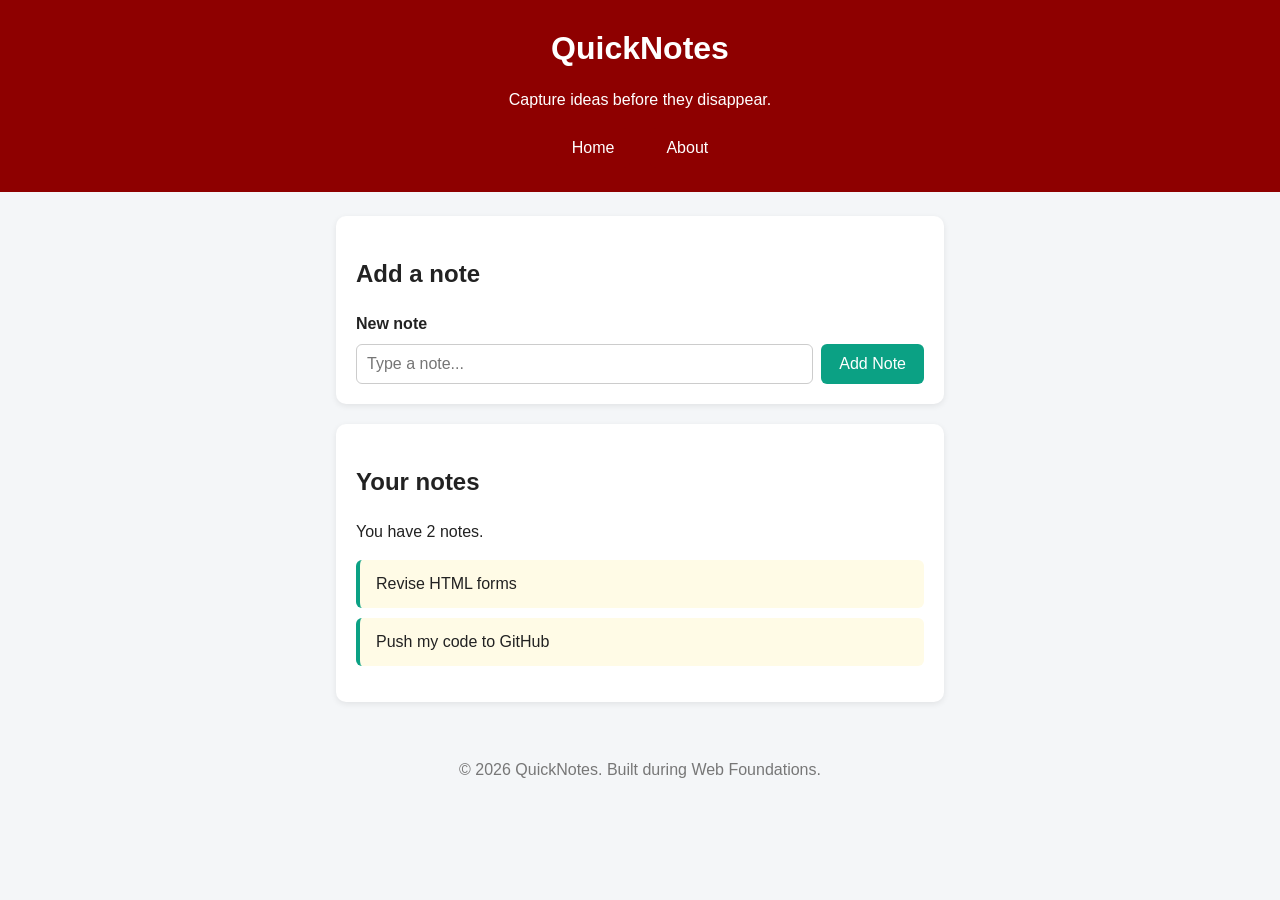
<file: index.html>
<!DOCTYPE html>

<html lang="en">
  <head>
    <meta charset="UTF-8" />
    <meta name="viewport" content="width=device-width, initial-scale=1.0" />
    <title>QuickNotes</title>
    <link rel="stylesheet" href="style.css" />
  </head>
  <body>
    <header>
      <h1>QuickNotes</h1>
      <p>Capture ideas before they disappear.</p>


  <nav>
    <a href="index.html">Home</a>
    <a href="about.html">About</a>
  </nav>
</header>

<main>
  <section>
    <h2>Add a note</h2>
    <form id="note-form">
      <label for="note-input">New note</label>
      <input type="text" id="note-input" placeholder="Type a note..." />
      <button type="submit">Add Note</button>
    </form>
  </section>

  <section>
    <h2>Your notes</h2>
    <p id="note-count">You have 2 notes.</p>
    <ul id="notes-list">
  <li class="note">Revise HTML forms</li>
  <li class="note">Push my code to GitHub</li>
</ul>
  </section>
</main>

<footer>
  <p>&copy; 2026 QuickNotes. Built during Web Foundations.</p>
</footer>


  </body>
</html>
</file>
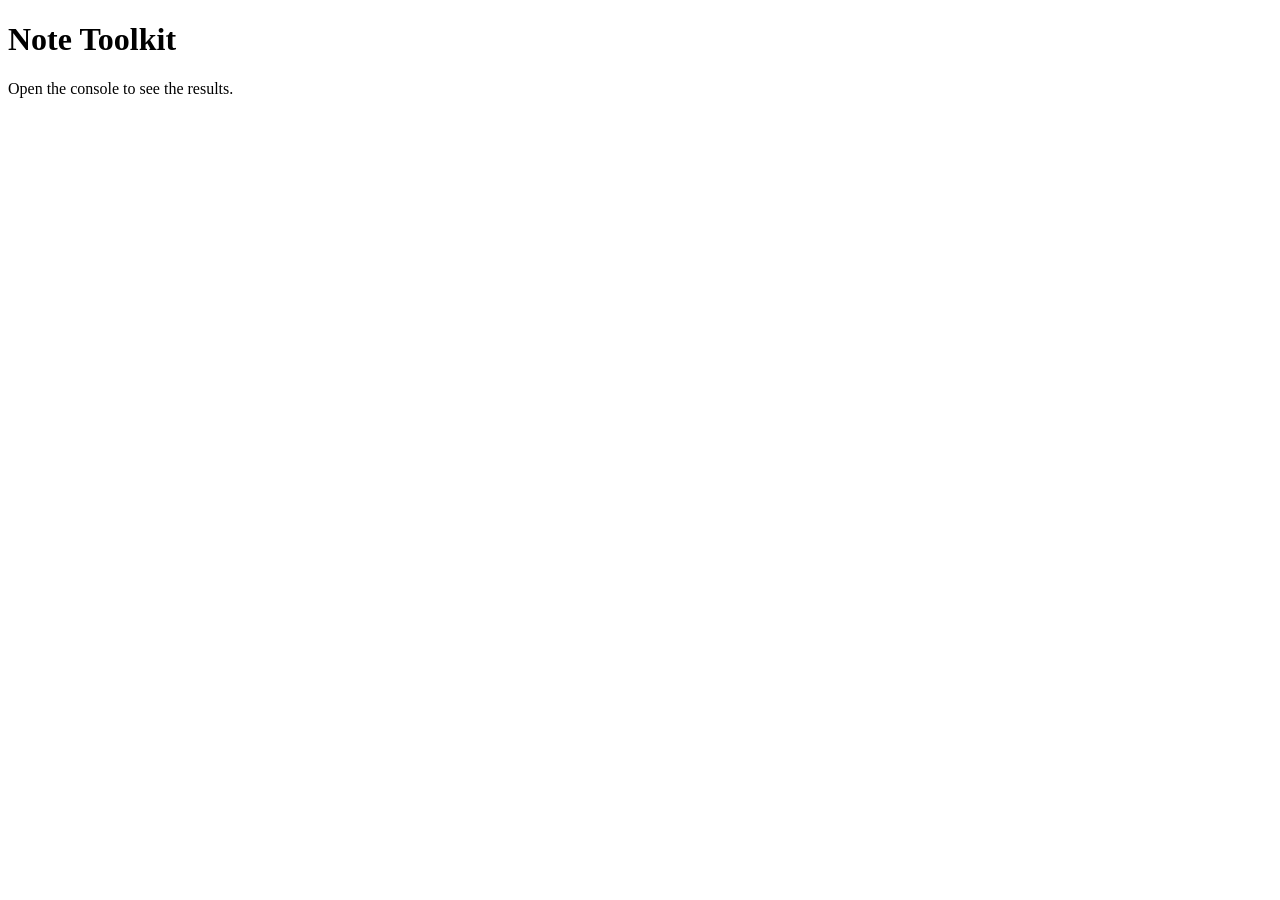
<file: day3/index.html>
<!DOCTYPE html>
<html lang="en">
<head>
    <meta charset="UTF-8">
    <meta name="viewport" content="width=device-width, initial-scale=1.0">
    <title>Note Toolkit</title>
    <script src="script.js" defer></script>
</head>
<body>
<h1>Note Toolkit</h1>
<p>Open the console to see the results.</p>
</body>
</html>
</file>
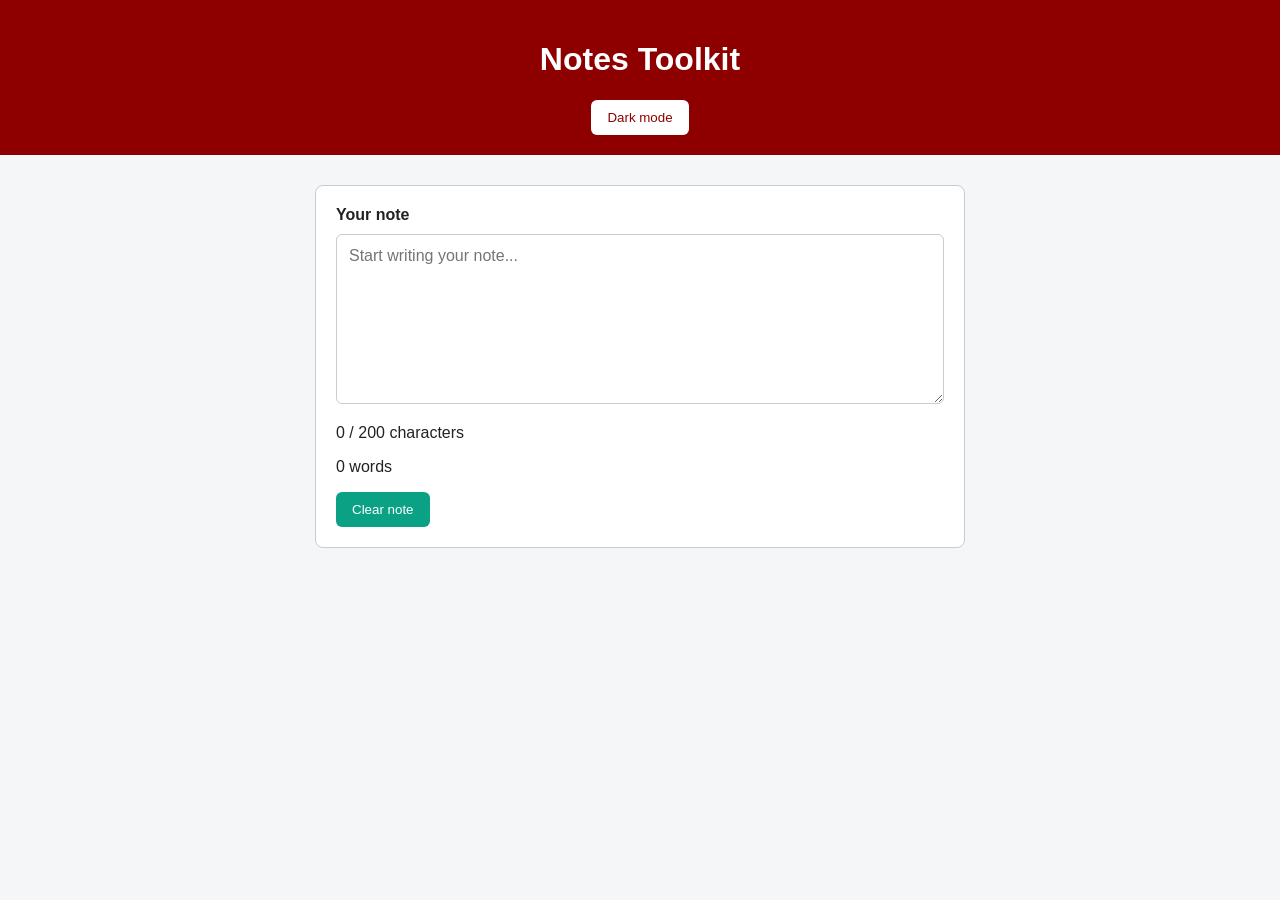
<file: day4/index.html>
<!DOCTYPE html>
<html lang="en">
  <head>
    <meta charset="UTF-8" />
    <meta name="viewport" content="width=device-width, initial-scale=1.0" />
    <title>Notes Toolkit</title>
    <link rel="stylesheet" href="style.css" />
    <script src="script.js" defer></script>
  </head>
  <body>
    <header>
      <h1>Notes Toolkit</h1>
      <button id="theme-toggle" type="button">Dark mode</button>
    </header>

    <main>
      <label for="note-text">Your note</label>
      <textarea
        id="note-text"
        rows="8"
        placeholder="Start writing your note..."
      ></textarea>

      <p id="char-count">0 / 200 characters</p>
      <p id="word-count">0 words</p>

      <button id="clear-btn" type="button">Clear note</button>
    </main>
  </body>
</html>
</file>
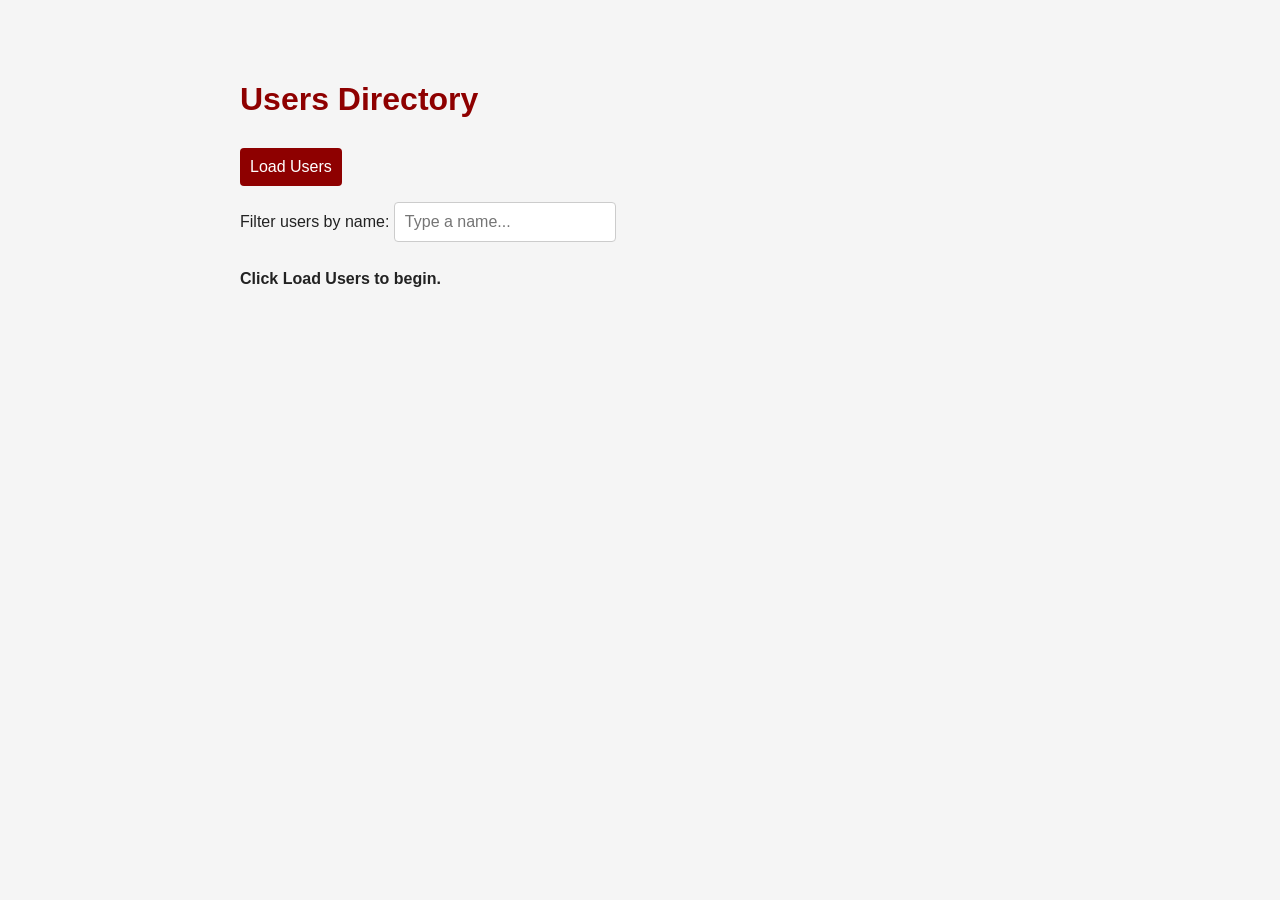
<file: day5/index.html>
<!DOCTYPE html>
<html lang="en">
<head>
    <meta charset="UTF-8">
    <meta name="viewport" content="width=device-width, initial-scale=1.0">
    <title>Day 5 - Users Directory</title>
    <link rel="stylesheet" href="style.css">
    <script src="users.js" defer></script>
</head>
<body>
    <h1>Users Directory</h1>

    <button id="load-users">Load Users</button>

    <div>
        <label for="filter-input">Filter users by name:</label>
        <input
            type="text"
            id="filter-input"
            placeholder="Type a name..."
        >
    </div>

    <p id="status" role="status" aria-live="polite">
        Click Load Users to begin.
    </p>

    <ul id="users-list"></ul>
</body>
</html>
</file>
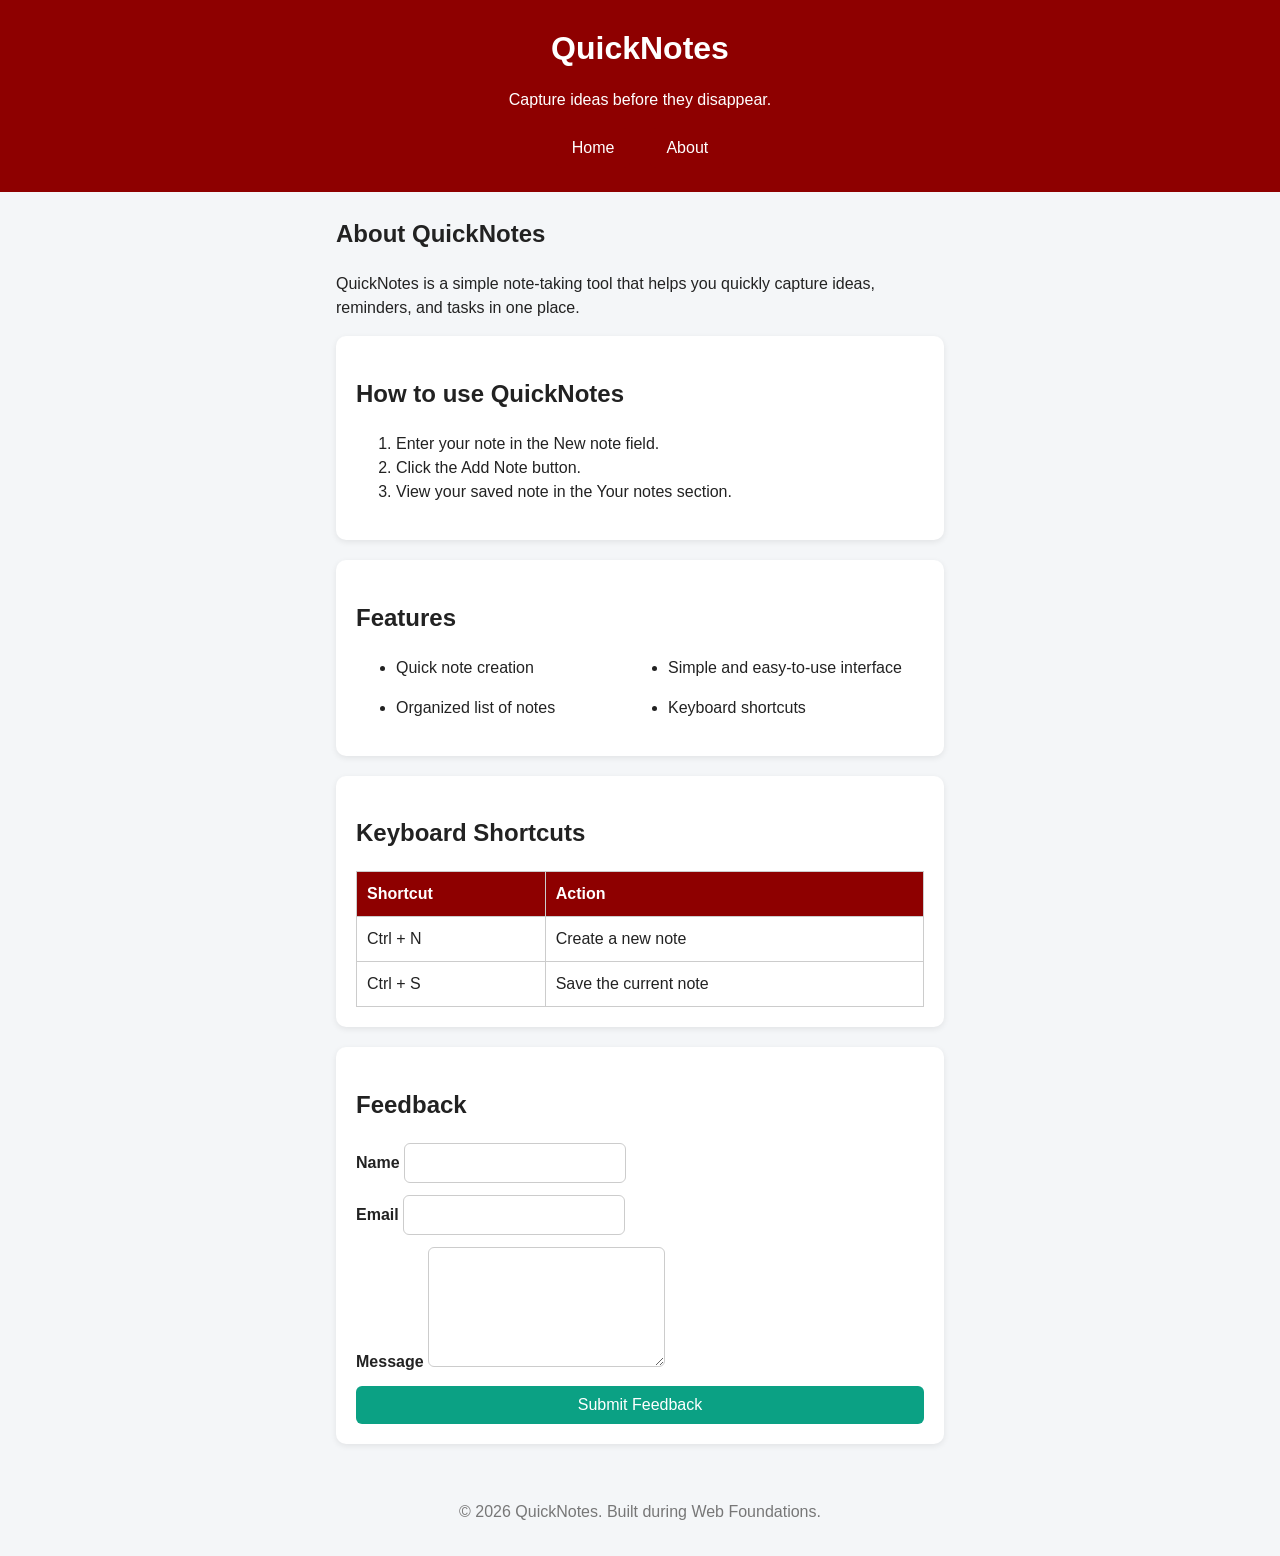
<file: about.html>
<!DOCTYPE html>
<html lang="en">
  <head>
    <meta charset="UTF-8" />
    <meta name="viewport" content="width=device-width, initial-scale=1.0" />
    <title>About QuickNotes</title>
    <link rel="stylesheet" href="style.css" />
  </head>

  <body>
    <header>
      <h1>QuickNotes</h1>
      <p>Capture ideas before they disappear.</p>

      <nav>
        <a href="index.html">Home</a>
        <a href="about.html">About</a>
      </nav>
    </header>

    <main>
      <h2>About QuickNotes</h2>

      <p>
        QuickNotes is a simple note-taking tool that helps you quickly capture
        ideas, reminders, and tasks in one place.
      </p>

      <section>
        <h2>How to use QuickNotes</h2>

        <ol>
          <li>Enter your note in the New note field.</li>
          <li>Click the Add Note button.</li>
          <li>View your saved note in the Your notes section.</li>
        </ol>
      </section>

      <section>
        <h2>Features</h2>

        <ul class="features">
          <li>Quick note creation</li>
          <li>Simple and easy-to-use interface</li>
          <li>Organized list of notes</li>
          <li>Keyboard shortcuts</li>
        </ul>
      </section>

      <section>
        <h2>Keyboard Shortcuts</h2>

        <table>
          <thead>
            <tr>
              <th>Shortcut</th>
              <th>Action</th>
            </tr>
          </thead>

          <tbody>
            <tr>
              <td>Ctrl + N</td>
              <td>Create a new note</td>
            </tr>
            <tr>
              <td>Ctrl + S</td>
              <td>Save the current note</td>
            </tr>
          </tbody>
        </table>
      </section>

      <section>
        <h2>Feedback</h2>

        <form id="feedback-form">
          <div>
            <label for="name">Name</label>
            <input type="text" id="name" name="name" required />
          </div>

          <div>
            <label for="email">Email</label>
            <input type="email" id="email" name="email" required />
          </div>

          <div>
            <label for="message">Message</label>
            <textarea id="message" name="message" required></textarea>
          </div>

          <button type="submit">Submit Feedback</button>
        </form>
      </section>
    </main>

    <footer>
      <p>&copy; 2026 QuickNotes. Built during Web Foundations.</p>
    </footer>
  </body>
</html>
</file>
<file: style.css>
/* 1. Reset: predictable sizing and no default body margin */
*,
*::before,
*::after {
  box-sizing: border-box;
}
 
body {
  margin: 0;
  font-family: "Segoe UI", Arial, sans-serif;
  background-color: #f4f6f8;
  color: #222;
  line-height: 1.5;
}
 
/* 2. Header */
header {
  background-color: #8e0000;
  color: white;
  text-align: center;
  padding: 24px 16px;
}
 
header h1 {
  margin: 0;
}
 
/* 3. Centre the main content and limit its width */
main {
  max-width: 640px;
  margin: 24px auto;   /* auto left/right margins centre a block */
  padding: 0 16px;
}
 
section {
  background: white;
  padding: 20px;
  border-radius: 10px;
  margin-bottom: 20px;
  box-shadow: 0 2px 6px rgba(0, 0, 0, 0.08);
}
 
/* 4. Form layout with Flexbox */
#note-form {
  display: flex;
  gap: 8px;
  flex-wrap: wrap;
}
 
#note-form label {
  width: 100%;          /* label on its own line */
  font-weight: bold;
}
 
#note-input {
  flex: 1;
  padding: 10px;
  border: 1px solid #ccc;
  border-radius: 6px;
  font-size: 1rem;
}
 
button {
  background-color: #0ba184;
  color: white;
  border: none;
  padding: 10px 18px;
  border-radius: 6px;
  font-size: 1rem;
  cursor: pointer;
}
 
button:hover {
  background-color: #088a70;
}
 
/* 5. Notes list */
#notes-list {
  list-style: none;     /* remove bullet points */
  padding: 0;
}
 
.note {
  background-color: #fffbe6;
  border-left: 4px solid #0ba184;
  padding: 12px 16px;
  margin-bottom: 10px;
  border-radius: 6px;
}
 
/* 6. Footer */
footer {
  text-align: center;
  color: #777;
  padding: 16px;
}
 
/* 7. Phones */
@media (max-width: 600px) {
  #note-form {
    flex-direction: column;
  }
}

nav {
  display: flex;
  justify-content: center;
  gap: 20px;
}

main {
  max-width: 640px;
  margin: 24px auto;
}

section {
  background-color: white;
  padding: 20px;
  border-radius: 10px;
}

.features {
  display: grid;
  grid-template-columns: repeat(auto-fit, minmax(180px, 1fr));
  gap: 16px;
}

table {
  width: 100%;
  border-collapse: collapse;
  margin-top: 16px;
}

th,
td {
  border: 1px solid #ccc;
  padding: 10px;
  text-align: left;
}

th {
  background-color: #8e0000;
  color: white;
}

#feedback-form {
  display: flex;
  flex-direction: column;
  gap: 12px;
}

#feedback-form input,
#feedback-form textarea,
#feedback-form select {
  padding: 10px;
  border: 1px solid #ccc;
  border-radius: 6px;
  font-size: 1rem;
}

#feedback-form textarea {
  min-height: 120px;
  resize: vertical;
}

#feedback-form label {
  font-weight: bold;
}

button {
  transition: background-color 0.3s ease;
}

button:hover {
  background-color: #088a70;
}


nav a {
  text-decoration: none;
  color: white;
  background-color: #8e0000;
  padding: 8px 16px;
  border-radius: 6px;
  transition: background-color 0.3s ease;
}

nav a:hover {
  color: #0ba184;
}

@media (max-width: 600px) {
  header {
    padding: 16px 10px;
  }

  header h1 {
    font-size: 1.5rem;
  }
}
</file>
<file: day4/style.css>
:root {
  --bg-color: #f4f6f8;
  --text-color: #222;
  --card-color: #fff;
  --border-color: #ccc;
  --primary-color: #8e0000;
  --button-color: #0ba184;
}

body.dark {
  --bg-color: #171717;
  --text-color: #f5f5f5;
  --card-color: #262626;
  --border-color: #555;
  --primary-color: #ff7777;
  --button-color: #087f68;
}

* {
  box-sizing: border-box;
}

body {
  margin: 0;
  font-family: Arial, sans-serif;
  background: var(--bg-color);
  color: var(--text-color);
  transition: background-color 0.3s, color 0.3s;
}

header {
  background: var(--primary-color);
  color: white;
  padding: 20px;
  text-align: center;
}

main {
  max-width: 650px;
  margin: 30px auto;
  padding: 20px;
  background: var(--card-color);
  border: 1px solid var(--border-color);
  border-radius: 8px;
}

label {
  display: block;
  margin-bottom: 10px;
  font-weight: bold;
}

textarea {
  width: 100%;
  padding: 12px;
  font: inherit;
  color: var(--text-color);
  background: var(--card-color);
  border: 1px solid var(--border-color);
  border-radius: 6px;
}

button {
  padding: 10px 16px;
  border: none;
  border-radius: 6px;
  background: var(--button-color);
  color: white;
  cursor: pointer;
}

#theme-toggle {
  background: white;
  color: #8e0000;
}

.warning {
  color: orange;
}

.over {
  color: red;
  font-weight: bold;
}

@media (max-width: 600px) {
  main {
    margin: 16px;
  }
}
</file>
<file: day5/style.css>
body {
    font-family: Arial, sans-serif;
    max-width: 800px;
    margin: 40px auto;
    padding: 20px;
    background-color: #f5f5f5;
    color: #222;
}

h1 {
    color: #8e0000;
}

button,
input {
    padding: 10px;
    margin: 8px 0;
    font-size: 16px;
}

button {
    background-color: #8e0000;
    color: white;
    border: none;
    border-radius: 4px;
    cursor: pointer;
}

button:hover {
    background-color: #650000;
}

button:disabled {
    opacity: 0.6;
    cursor: not-allowed;
}

input {
    border: 1px solid #ccc;
    border-radius: 4px;
}

#status {
    font-weight: bold;
    margin-top: 20px;
}

#users-list {
    list-style: none;
    padding: 0;
}

#users-list li {
    background-color: white;
    margin: 12px 0;
    padding: 16px;
    border: 1px solid #ddd;
    border-radius: 6px;
}

#users-list h2 {
    color: #8e0000;
    margin-top: 0;
}
</file>
